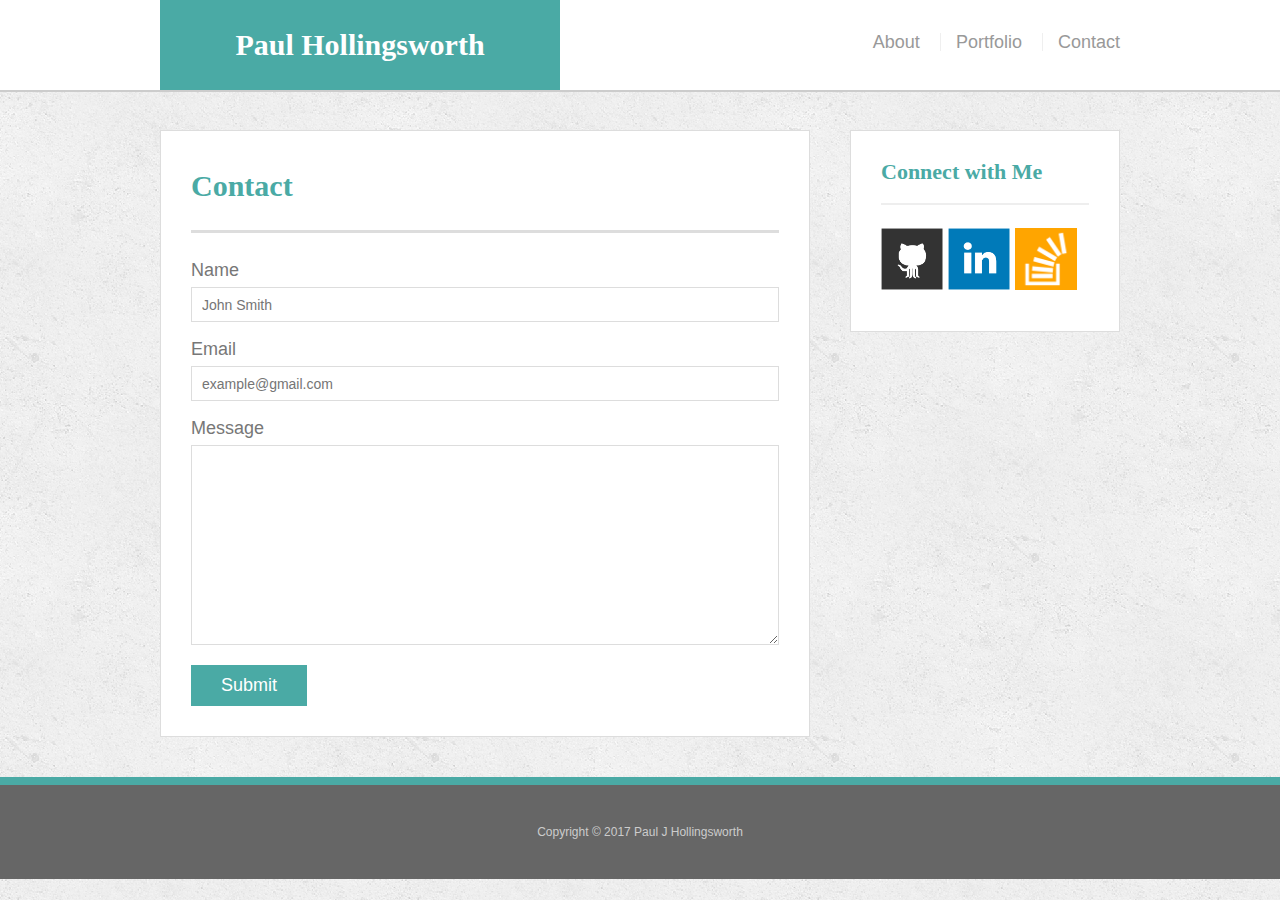
<file: contact.html>
<!doctype html>
<html lang="en-us">

<head>
  <meta charset="UTF-8">
  <title>Contact | Your Name</title>
  <link rel="stylesheet" type="text/css" href="assets/css/reset.css">
  <link rel="stylesheet" type="text/css" href="assets/css/style.css">
</head>

<body>

  <header id="masthead">
    <div class="container">
      <a href="index.html" id="logo">Paul Hollingsworth</a>
      <nav>
        <a href="index.html">About</a>
        <a href="portfolio.html">Portfolio</a>
        <a href="contact.html">Contact</a>
      </nav>
    </div>
  </header>

  <div id="main-container" class="container">
    <section class="main-section">
      <h1>Contact</h1>

      <form id="contact-form">
        <ul>
          <li>
            <label for="name">Name</label>
            <input type="text" id="name" name="name" placeholder="John Smith" required="required">
          </li>
          <li>
            <label for="email">Email</label>
            <input type="email" id="email" name="email" placeholder="example@gmail.com" required="required">
          </li>
          <li>
            <label for="message">Message</label>
            <textarea id="message" name="message" required="required"></textarea>
          </li>
        </ul>
        <input type="submit">
      </form>

    </section>

    <section class="sidebar">
      <div id="connect">
        <h2>Connect with Me</h2>

        <a href="#"><img src="assets/images/github-128.png" class="social" alt="GitHub" /></a>
        <a href="#"><img src="assets/images/linkedin-128.png" class="social" alt="LinkedIn" /></a>
        <a href="#"><img src="assets/images/stackoverflow-128.png" class="social" alt="Stack Overflow" /></a>
      </div>
    </section>
  </div>

  <footer>
    <div class="container">
      Copyright &copy; 2017 Paul J Hollingsworth
    </div>
  </footer>
</body>

</html>
</file>
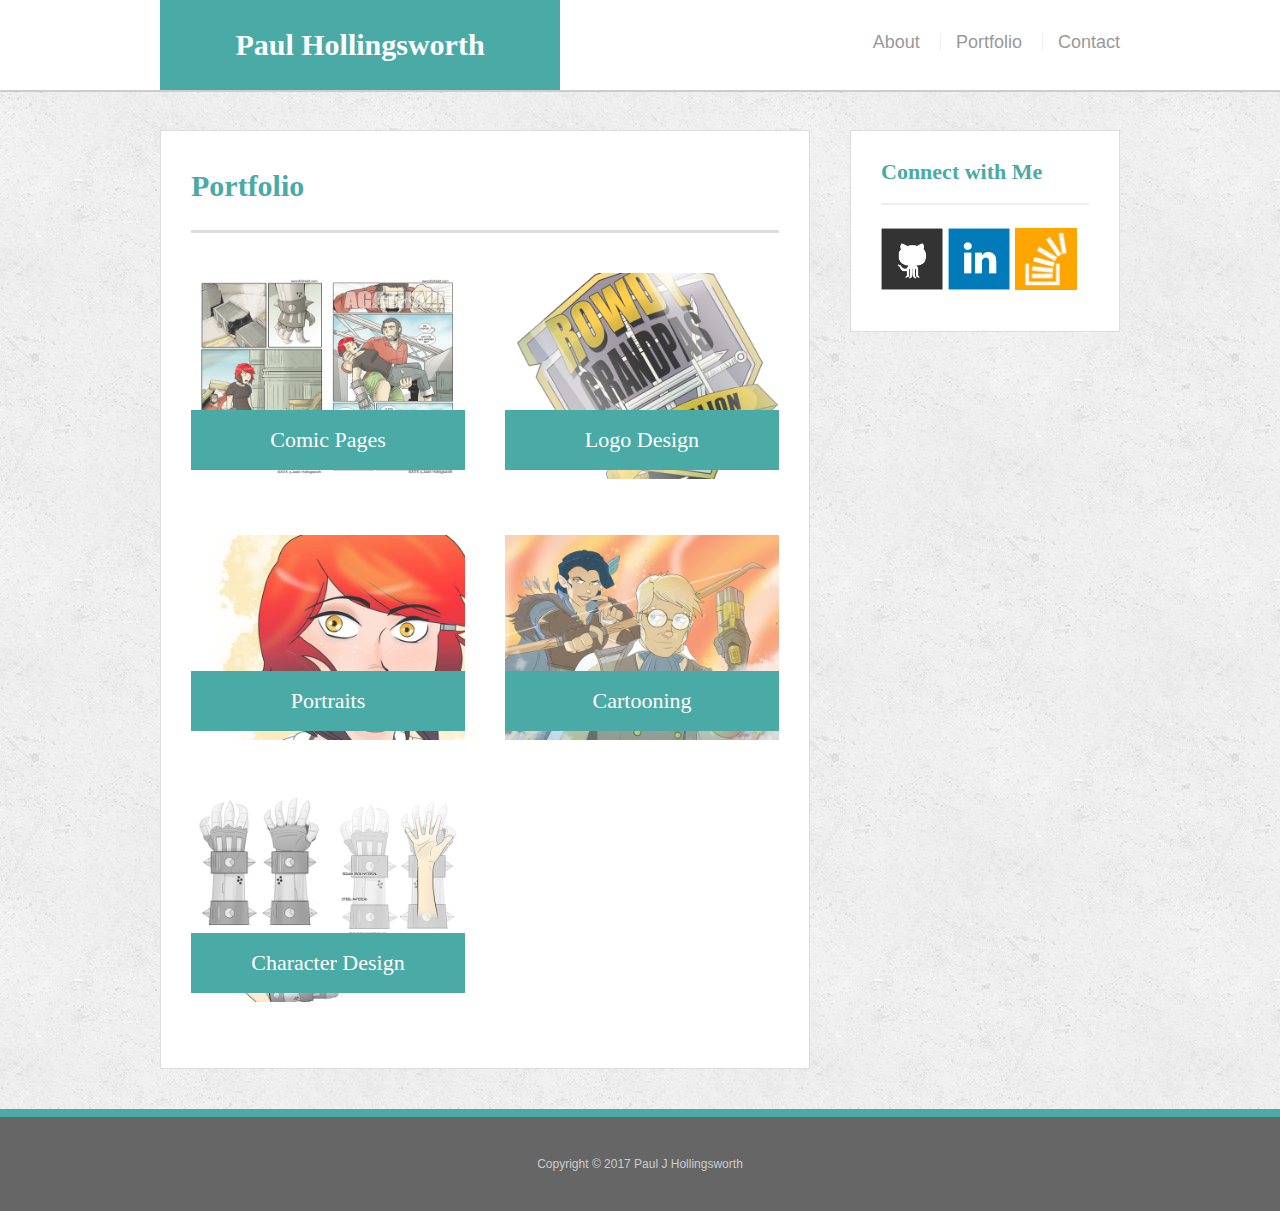
<file: portfolio.html>
<!doctype html>
<html lang="en-us">

<head>
  <meta charset="UTF-8">
  <title>Portfolio | Your Name</title>
  <link rel="stylesheet" type="text/css" href="assets/css/reset.css">
  <link rel="stylesheet" type="text/css" href="assets/css/style.css">
</head>

<body>

  <header id="masthead">
    <div class="container">
      <a href="index.html" id="logo">Paul Hollingsworth</a>
      <nav>
        <a href="index.html">About</a>
        <a href="portfolio.html">Portfolio</a>
        <a href="contact.html">Contact</a>
      </nav>
    </div>
  </header>

  <div id="main-container" class="container">
    <section class="main-section">
      <h1>Portfolio</h1>

      <div class="work">
        <img src="assets/images/technics-q-c-640-480-1.jpg" alt="hangman">

        <h3>Comic Pages</h3>
      </div>
      <div class="work">
        <img src="assets/images/technics-q-c-640-480-2.jpg" alt="RPG Game">

        <h3>Logo Design</h3>
      </div>
      <div class="work">
        <img src="assets/images/technics-q-c-640-480-5.jpg" alt="Trivia Game">

        <h3>Portraits</h3>
      </div>
      <div class="work">
        <img src="assets/images/technics-q-c-640-480-7.jpg" alt="Rutgers Info Widget">

        <h3>Cartooning</h3>
      </div>
      <div class="work">
        <img src="assets/images/technics-q-c-640-480-9.jpg" alt="Rock Paper Scissors">

        <h3>Character Design</h3>
      </div>

    </section>

    <section class="sidebar">
      <div id="connect">
        <h2>Connect with Me</h2>

        <a href="#"><img src="assets/images/github-128.png" class="social" alt="GitHub" /></a>
        <a href="#"><img src="assets/images/linkedin-128.png" class="social" alt="LinkedIn" /></a>
        <a href="#"><img src="assets/images/stackoverflow-128.png" class="social" alt="Stack Overflow" /></a>
      </div>
    </section>
  </div>

  <footer>
    <div class="container">
      Copyright &copy; 2017 Paul J Hollingsworth
    </div>
  </footer>
</body>

</html>
</file>
<file: assets/css/style.css>
body {
  font-family: Arial, "Helvetica Neue", Helvetica, sans-serif;
  font-size: 18px;
  line-height: 34px;
  color: #777;
  background: url("../images/concrete_seamless.png");
}

* {
  box-sizing: border-box;
}


/* general */

.container {
  width: 100%;
  max-width: 960px;
  margin: 0 auto;
  clear: both;
}

h1,
h2,
h3,
p {
  margin-bottom: 20px;
}

p:last-child {
  margin-bottom: 0;
}

h1,
h2,
h3 {
  font-family: Georgia, Times, "Times New Roman", serif;
  font-weight: 700;
  color: #4aaaa5;
}

h1 {
  padding-bottom: 20px;
  font-size: 30px;
  line-height: 49px;
  border-bottom: 3px solid #ddd;
}

h2,
h3 {
  font-size: 22px;
}


/* header */

#masthead {
  position: fixed;
  z-index: 99;
  width: 100%;
  margin: 0 0 30px;
  overflow: auto;
  color: #fff;
  background: #fff;
  border-bottom: 2px solid #ccc;
}

#logo {
  float: left;
  width: 400px;
  height: 90px;
  font-family: Georgia, Times, "Times New Roman", serif;
  font-size: 30px;
  font-weight: 700;
  line-height: 90px;
  color: #fff;
  text-align: center;
  text-decoration: none;
  background: #4aaaa5;
}

nav {
  float: right;
  margin-top: 25px;
}

nav a {
  display: inline-block;
  padding-left: 15px;
  margin-left: 15px;
  line-height: 18px;
  color: #999;
  text-decoration: none;
  border-left: 1px solid #efefef;
}

nav a:first-child {
  border-left: 0 none;
}


/* footer */

footer {
  padding: 30px 0;
  clear: both;
  font-size: 12px;
  color: #fff;
  color: #ccc;
  text-align: center;
  background: #666;
  border-top: 8px solid #4aaaa5;
}


/* sidebar */

.sidebar {
  float: right;
  width: 100%;
  max-width: 270px;
  padding: 30px;
  margin-bottom: 20px;
  background: #fff;
  border: 1px solid #ddd;
}

h3,
.sidebar h2 {
  padding-bottom: 20px;
  margin-bottom: 15px;
  line-height: 22px;
  border-bottom: 2px solid #eee;
}

.social {
  width: 62px;
  height: 62px;
  margin-top: 8px;
  margin-right: 5px;
}

.social:last-child {
  margin-right: 0;
}


/* main */

#main-container {
  padding-top: 130px;
}

.main-section {
  float: left;
  width: 100%;
  max-width: 650px;
  padding: 30px;
  margin: 0 0 40px;
  background: #fff;
  border: 1px solid #ddd;
}


/* portfolio page */

.work {
  position: relative;
  float: left;
  width: 274px;
  margin: 20px 0 25px;
  overflow: auto;
}

.work:nth-child(even) {
  margin-right: 40px;
}

.work img {
  width: 100%;
  border: 0 none;
  opacity: 0.8;
}

.work h3 {
  position: absolute;
  bottom: 20px;
  width: 100%;
  padding: 15px;
  margin-bottom: 0;
  font-weight: 300;
  line-height: 30px;
  color: #fff;
  text-align: center;
  background: #4aaaa5;
  border-bottom: 0;
}

.auth-image {
  float: left;
  width: 200px;
  height: auto;
  margin-top: 10px;
  margin-right: 25px;
}


/* contact page */

#contact-form ul {
  margin-bottom: 20px;
}

#contact-form li {
  margin-bottom: 10px;
}

label,
input[type=text],
input[type=email],
textarea {
  display: block;
  width: 100%;
}

input[type=text],
input[type=email],
textarea {
  height: 35px;
  padding: 0 10px;
  font-size: 14px;
  border: 1px solid #ddd;
}

textarea {
  height: 200px;
}

input[type=submit] {
  padding: 10px 30px;
  font-size: 18px;
  color: #fff;
  cursor: pointer;
  background: #4aaaa5;
  border: 0 none;
}

/* Additional Screen Sizes */


/* Width at 960px and below */

@media screen and (max-width: 980px) {
  .main-section {
    float: left;
    width: 100%;
    max-width: 500px;
    padding: 30px;
    margin: 0 0 40px 40px;
  }
  .sidebar {
    float: left;
    width: 100%;
    max-width: 270px;
    padding: 30px;
    margin-bottom: 20px;
    margin-left: 40px;
  }
  #logo {
    margin-left: 40px;
  }
  nav {
    float: right;
    margin-top: 25px;
    margin-right: 90px;
  }
}

/* Width at 768px and below */

@media screen and (max-width: 768px) {
  .main-section {
    float: left;
    width: 100%;
    max-width: 735px;
    padding: 30px;
    margin: 0px 10px 40px 10px;
  }
  #logo {
    margin-left: 10px;
  }
  nav {
    float: right;
    margin-top: 25px;
    margin-right: 0px;
  }
  .sidebar {
    float: left;
    width: 100%;
    max-width: 735px;
    padding: 30px;
    margin: 0px 10px 40px 10px;
  }
}

/* Width at 640px and below */

@media screen and (max-width: 640px) {
  #heading {
    position: fixed;
  }
  
  #logo {
    width: 100%;
  }
  nav {
    margin-top: 25px;
    margin-right: 0px;
    width: 100%;
    text-align: center;
  }
  .main-section {
    float: left;
    width: 100%;
    max-width: 610px;
    padding: 30px;
    margin: 60px 10px 40px 10px;
  }
  .sidebar {
    float: left;
    width: 100%;
    max-width: 610px;
    padding: 30px;
    margin: 0px 10px 40px 10px;
  }
}
</file>
